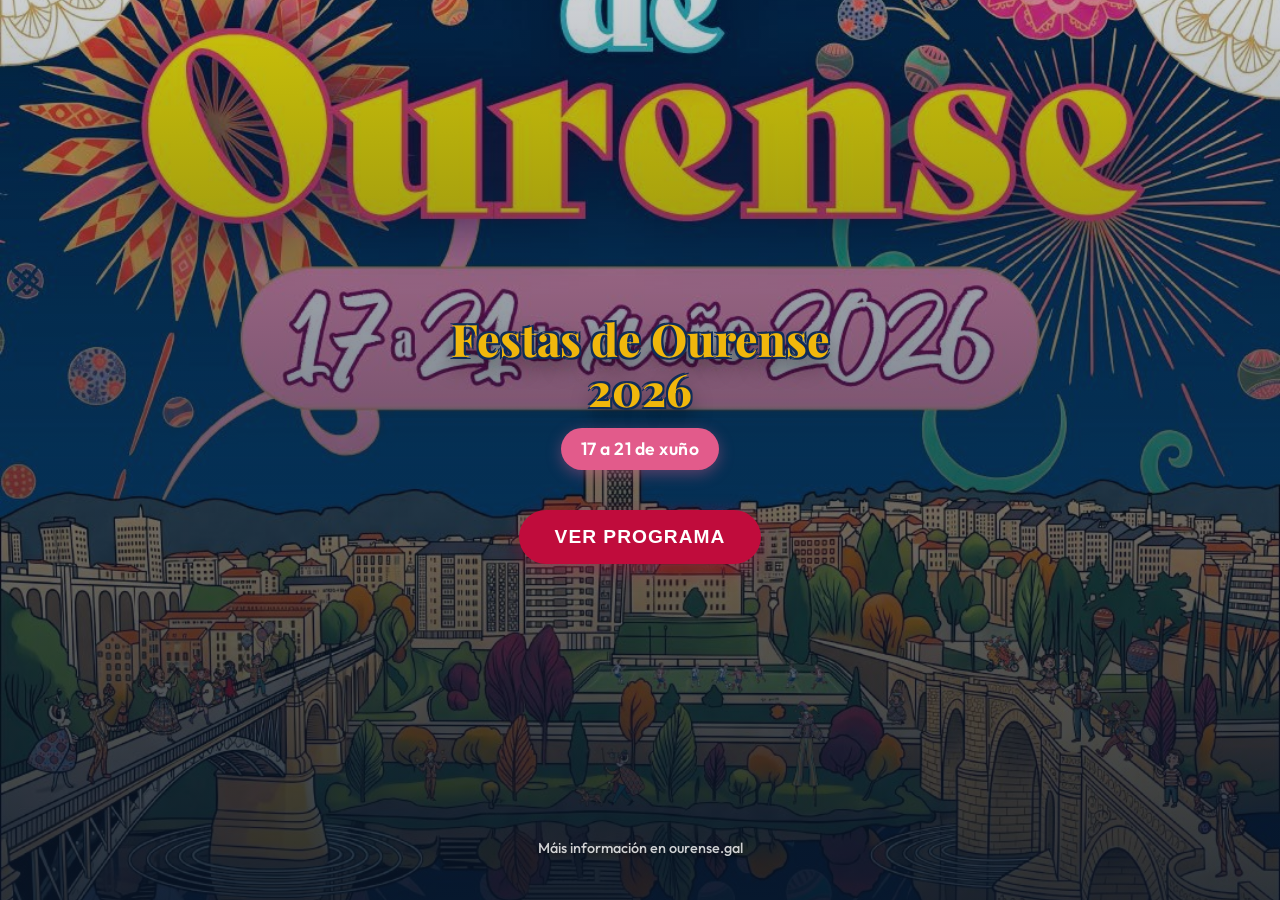
<file: index.html>
<!DOCTYPE html>
<html lang="gl">
<head>
  <meta charset="UTF-8">
  <meta name="viewport" content="width=device-width, initial-scale=1.0, maximum-scale=1.0, user-scalable=no">
  <title>Festas de Ourense 2026</title>
  
  <!-- SEO Meta Tags -->
  <meta name="description" content="Programa oficial, interactivo e optimizado para móbiles das Festas de Ourense 2026. Abre localizacións en Google Maps e garda os teus eventos favoritos.">
  <meta name="theme-color" content="#081b33">
  
  <!-- PWA & Mobile Web App Capable -->
  <meta name="apple-mobile-web-app-capable" content="yes">
  <meta name="apple-mobile-web-app-status-bar-style" content="black-translucent">
  <meta name="apple-mobile-web-app-title" content="Festas Ourense">
  <link rel="apple-touch-icon" href="assets/icon-192.png">
  <link rel="manifest" href="manifest.json">
  <link rel="shortcut icon" href="assets/favicon.ico" type="image/x-icon">

  <!-- Google Fonts -->
  <link rel="preconnect" href="https://fonts.googleapis.com">
  <link rel="preconnect" href="https://fonts.gstatic.com" crossorigin>
  <link href="https://fonts.googleapis.com/css2?family=Outfit:wght@300;400;500;600;700&family=Playfair+Display:ital,wght@0,600;0,700;0,800;1,600&display=swap" rel="stylesheet">
  
  <!-- CSS Styles -->
  <link rel="stylesheet" href="style.css?v=202606081820">
</head>
<body>

  <!-- Screen 1: Splash Screen / Portada -->
  <div id="splash-screen" class="splash-container">
    <div class="splash-overlay"></div>
    <div class="splash-content">
      <h1 class="splash-title">Festas de Ourense 2026</h1>
      <div class="splash-badge" id="splash-date-badge">17 a 21 de xuño</div>
      <button id="btn-enter" class="btn-primary-ripple">Ver Programa</button>
    </div>
    <div class="splash-footer" id="splash-footer-text">
      Máis información en ourense.gal
    </div>
  </div>

  <!-- Screen 2: Main App Screen -->
  <div id="app-container" class="app-main hidden">
    <!-- Top Header Bar -->
    <header class="app-header">
      <div class="header-logo-container">
        <img src="assets/logo.png" alt="Concello de Ourense" class="header-logo">
      </div>
      <div class="header-titles">
        <h2 class="header-main-title">Festas de Ourense</h2>
        <div class="header-badge" id="header-date-badge">17 a 21 de xuño 2026</div>
      </div>
      <!-- Language Switcher Selector -->
      <div class="lang-switcher">
        <button id="btn-lang-gl" class="btn-lang active" data-lang="gl">GL</button>
        <button id="btn-lang-es" class="btn-lang" data-lang="es">ES</button>
      </div>
    </header>

    <!-- Search and Filter Bar -->
    <section class="search-section">
      <div class="search-wrapper">
        <span class="search-icon">
          <svg width="20" height="20" viewBox="0 0 24 24" fill="none" stroke="currentColor" stroke-width="2.5" stroke-linecap="round" stroke-linejoin="round"><circle cx="11" cy="11" r="8"></circle><line x1="21" y1="21" x2="16.65" y2="16.65"></line></svg>
        </span>
        <input type="text" id="search-input" placeholder="Buscar orquestra, concerto, lugar..." autocomplete="off">
        <button id="search-clear-btn" class="search-clear-btn hidden" aria-label="Limpar busca">
          <svg width="18" height="18" viewBox="0 0 24 24" fill="none" stroke="currentColor" stroke-width="2.5" stroke-linecap="round" stroke-linejoin="round"><line x1="18" y1="6" x2="6" y2="18"></line><line x1="6" y1="6" x2="18" y2="18"></line></svg>
        </button>
      </div>
    </section>

    <!-- Date Select and Favorites Controls Section -->
    <section class="controls-section">
      <div class="select-wrapper">
        <select id="date-select" aria-label="Seleccionar día">
          <!-- Options rendered dynamically in app.js -->
        </select>
      </div>
      <button id="btn-show-favs" class="btn-favs-toggle" aria-label="Ver favoritos">
        <span class="favs-toggle-icon">
          <svg width="18" height="18" viewBox="0 0 24 24" fill="currentColor"><polygon points="12 2 15.09 8.26 22 9.27 17 14.14 18.18 21.02 12 17.77 5.82 21.02 7 14.14 2 9.27 8.91 8.26 12 2"></polygon></svg>
        </span>
        <span id="favs-toggle-label">Favoritos</span>
        <span id="favs-toggle-count" class="favs-count-pill">0</span>
      </button>
    </section>

    <!-- Events Content -->
    <main class="events-main">
      <!-- Active Tab Header (Shows day name / count of favorites) -->
      <div class="tab-header-info">
        <h3 id="tab-title">Eventos Xerais / Varios días</h3>
        <span id="event-count" class="event-count-badge">0 eventos</span>
      </div>

      <!-- Events List Container -->
      <div id="events-list" class="events-list">
        <!-- Rendered dynamically via app.js -->
      </div>
    </main>

    <!-- PWA Install Prompt Banner -->
    <div id="pwa-install-banner" class="pwa-banner hidden">
      <div class="pwa-banner-content">
        <img src="assets/icon-192.png" alt="App Icon" class="pwa-banner-icon">
        <div class="pwa-banner-text">
          <h4 id="pwa-banner-title">Engadir á pantalla de inicio</h4>
          <p id="pwa-banner-desc">Accede ao programa ao instante, incluso sen internet.</p>
        </div>
      </div>
      <div class="pwa-banner-actions">
        <button id="pwa-btn-cancel" class="btn-text">Agora non</button>
        <button id="pwa-btn-install" class="btn-accent">Instalar</button>
      </div>
    </div>

    <!-- Footer of main page -->
    <footer class="app-footer">
      <p id="footer-info-link">Máis información en <a href="https://ourense.gal" target="_blank" rel="noopener">ourense.gal</a></p>
      <p class="copyright">&copy; 2026 <a href="https://algoritmoabstracto.qd.je/" target="_blank" rel="noopener">Algoritmo Abstracto</a></p>
    </footer>
  </div>

  <!-- JavaScript App Logic -->
  <script src="app.js?v=202606081820"></script>
</body>
</html>
</file>
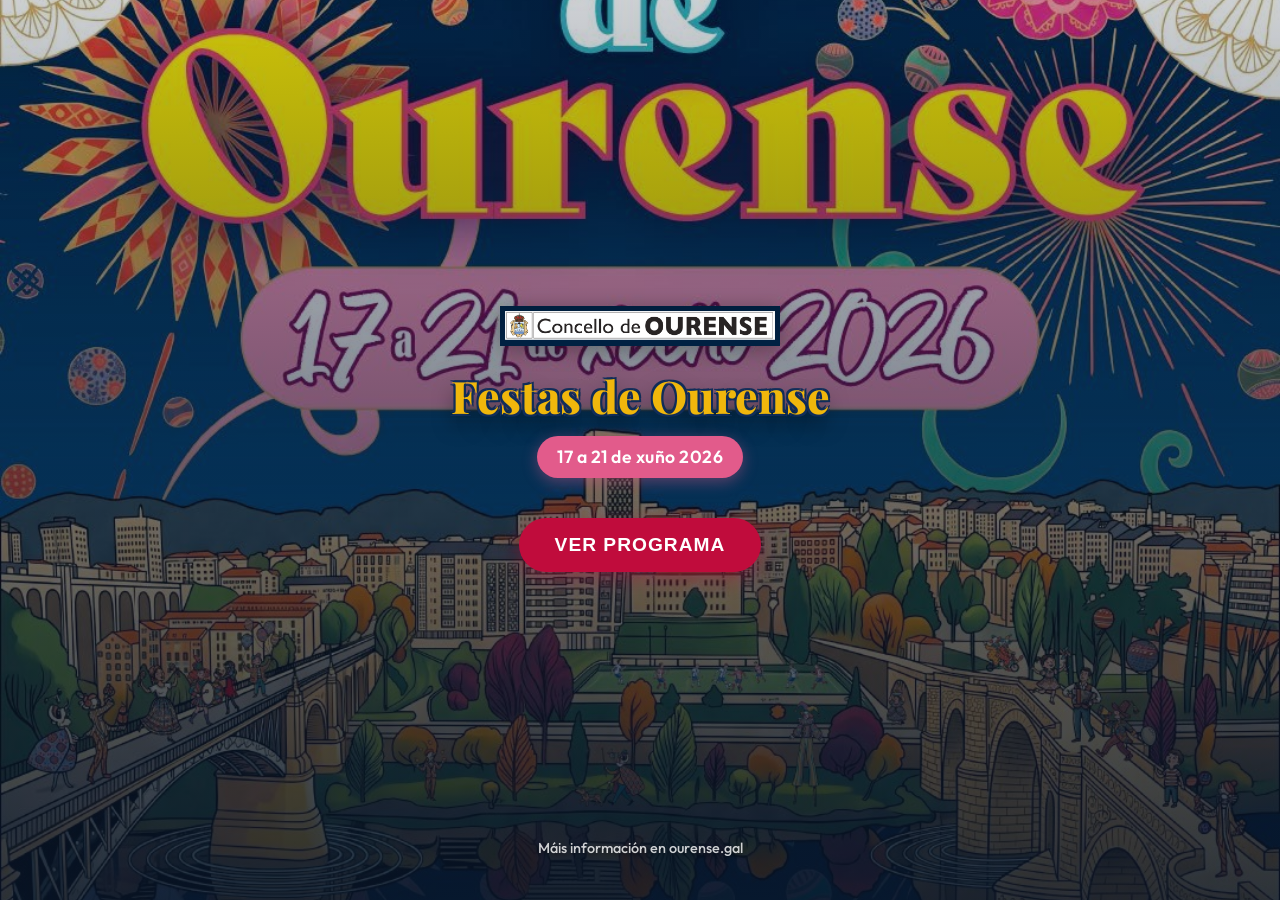
<file: Festas Ourense 2026/index.html>
<!DOCTYPE html>
<html lang="gl">
<head>
  <meta charset="UTF-8">
  <meta name="viewport" content="width=device-width, initial-scale=1.0, maximum-scale=1.0, user-scalable=no">
  <title>Festas de Ourense 2026</title>
  
  <!-- SEO Meta Tags -->
  <meta name="description" content="Programa oficial, interactivo e optimizado para móbiles das Festas de Ourense 2026. Abre localizacións en Google Maps e garda os teus eventos favoritos.">
  <meta name="theme-color" content="#081b33">
  
  <!-- PWA & Mobile Web App Capable -->
  <meta name="apple-mobile-web-app-capable" content="yes">
  <meta name="apple-mobile-web-app-status-bar-style" content="black-translucent">
  <meta name="apple-mobile-web-app-title" content="Festas Ourense">
  <link rel="apple-touch-icon" href="assets/icon-192.png">
  <link rel="manifest" href="manifest.json">
  <link rel="shortcut icon" href="assets/favicon.ico" type="image/x-icon">

  <!-- Google Fonts -->
  <link rel="preconnect" href="https://fonts.googleapis.com">
  <link rel="preconnect" href="https://fonts.gstatic.com" crossorigin>
  <link href="https://fonts.googleapis.com/css2?family=Outfit:wght@300;400;500;600;700&family=Playfair+Display:ital,wght@0,600;0,700;0,800;1,600&display=swap" rel="stylesheet">
  
  <!-- CSS Styles -->
  <link rel="stylesheet" href="style.css">
</head>
<body>

  <!-- Screen 1: Splash Screen / Portada -->
  <div id="splash-screen" class="splash-container">
    <div class="splash-overlay"></div>
    <div class="splash-content">
      <img src="assets/logo.png" alt="Concello de Ourense" class="splash-logo">
      <h1 class="splash-title">Festas de Ourense</h1>
      <div class="splash-badge">17 a 21 de xuño 2026</div>
      <button id="btn-enter" class="btn-primary-ripple">Ver Programa</button>
    </div>
    <div class="splash-footer">
      Máis información en ourense.gal
    </div>
  </div>

  <!-- Screen 2: Main App Screen -->
  <div id="app-container" class="app-main hidden">
    <!-- Top Header Bar -->
    <header class="app-header">
      <div class="header-logo-container">
        <img src="assets/logo.png" alt="Concello de Ourense" class="header-logo">
      </div>
      <div class="header-titles">
        <h2 class="header-main-title">Festas de Ourense</h2>
        <div class="header-badge">17 a 21 de xuño 2026</div>
      </div>
    </header>

    <!-- Search and Filter Bar -->
    <section class="search-section">
      <div class="search-wrapper">
        <span class="search-icon">
          <svg width="20" height="20" viewBox="0 0 24 24" fill="none" stroke="currentColor" stroke-width="2.5" stroke-linecap="round" stroke-linejoin="round"><circle cx="11" cy="11" r="8"></circle><line x1="21" y1="21" x2="16.65" y2="16.65"></line></svg>
        </span>
        <input type="text" id="search-input" placeholder="Buscar orquestra, concerto, lugar..." autocomplete="off">
        <button id="search-clear-btn" class="search-clear-btn hidden" aria-label="Limpar busca">
          <svg width="18" height="18" viewBox="0 0 24 24" fill="none" stroke="currentColor" stroke-width="2.5" stroke-linecap="round" stroke-linejoin="round"><line x1="18" y1="6" x2="6" y2="18"></line><line x1="6" y1="6" x2="18" y2="18"></line></svg>
        </button>
      </div>
    </section>

    <!-- Navigation Tabs (horizontal scrolling on mobile) -->
    <nav class="tabs-nav">
      <div class="tabs-scroll-container">
        <button class="tab-btn active" data-tab="all">Xerais</button>
        <button class="tab-btn" data-tab="17">Mér 17</button>
        <button class="tab-btn" data-tab="18">Xov 18</button>
        <button class="tab-btn" data-tab="19">Ven 19</button>
        <button class="tab-btn" data-tab="20">Sáb 20</button>
        <button class="tab-btn" data-tab="21">Dom 21</button>
        <button class="tab-btn tab-btn-fav" data-tab="favorites">
          <span class="fav-icon-wrapper">
            <svg class="star-icon" width="16" height="16" viewBox="0 0 24 24" fill="currentColor"><polygon points="12 2 15.09 8.26 22 9.27 17 14.14 18.18 21.02 12 17.77 5.82 21.02 7 14.14 2 9.27 8.91 8.26 12 2"></polygon></svg>
          </span>
          Favoritos
        </button>
      </div>
    </nav>

    <!-- Events Content -->
    <main class="events-main">
      <!-- Active Tab Header (Shows day name / count of favorites) -->
      <div class="tab-header-info">
        <h3 id="tab-title">Eventos Xerais / Varios días</h3>
        <span id="event-count" class="event-count-badge">0 eventos</span>
      </div>

      <!-- Events List Container -->
      <div id="events-list" class="events-list">
        <!-- Rendered dynamically via app.js -->
      </div>
    </main>

    <!-- PWA Install Prompt Banner -->
    <div id="pwa-install-banner" class="pwa-banner hidden">
      <div class="pwa-banner-content">
        <img src="assets/icon-192.png" alt="App Icon" class="pwa-banner-icon">
        <div class="pwa-banner-text">
          <h4>Engadir á pantalla de inicio</h4>
          <p>Accede ao programa ao instante, incluso sen internet.</p>
        </div>
      </div>
      <div class="pwa-banner-actions">
        <button id="pwa-btn-cancel" class="btn-text">Agora non</button>
        <button id="pwa-btn-install" class="btn-accent">Instalar</button>
      </div>
    </div>

    <!-- Footer of main page -->
    <footer class="app-footer">
      <p>Máis información en <a href="https://ourense.gal" target="_blank" rel="noopener">ourense.gal</a></p>
      <p class="copyright">Concello de Ourense &copy; 2026</p>
    </footer>
  </div>

  <!-- JavaScript App Logic -->
  <script src="app.js"></script>
</body>
</html>
</file>
<file: style.css>
/* Reset & Base Styles */
* {
  box-sizing: border-box;
  margin: 0;
  padding: 0;
  -webkit-tap-highlight-color: transparent;
}

:root {
  --color-bg-dark: #081528;
  --color-primary: #102d59;
  --color-accent-red: #c00c3c;
  --color-accent-pink: #e25b8b;
  --color-accent-green: #1f6b3e;
  --color-accent-yellow: #f0b70c;
  --color-card-bg: rgba(255, 255, 255, 0.92);
  --color-text-main: #2b3a4a;
  --color-text-muted: #6b7785;
  --font-serif: 'Playfair Display', Georgia, serif;
  --font-sans: 'Outfit', -apple-system, BlinkMacSystemFont, sans-serif;
  --shadow-premium: 0 10px 30px rgba(0, 0, 0, 0.15);
  --border-radius-lg: 24px;
  --border-radius-md: 16px;
  --transition-smooth: all 0.3s cubic-bezier(0.4, 0, 0.2, 1);
}

body {
  font-family: var(--font-sans);
  background-color: var(--color-bg-dark);
  color: var(--color-text-main);
  line-height: 1.5;
  min-height: 100vh;
  overflow-x: hidden;
  display: flex;
  justify-content: center;
}

/* Scrollbar styling */
::-webkit-scrollbar {
  width: 6px;
  height: 6px;
}
::-webkit-scrollbar-track {
  background: rgba(255, 255, 255, 0.05);
}
::-webkit-scrollbar-thumb {
  background: rgba(255, 255, 255, 0.2);
  border-radius: 3px;
}

/* -------------------------------------------------------------
   SPLASH SCREEN / PORTADA
------------------------------------------------------------- */
.splash-container {
  position: fixed;
  top: 0;
  left: 0;
  width: 100%;
  height: 100%;
  z-index: 1000;
  background-image: url('assets/cover.jpg');
  background-size: cover;
  background-position: center;
  display: flex;
  flex-direction: column;
  justify-content: space-between;
  align-items: center;
  padding: 40px 20px;
  transition: opacity 0.6s cubic-bezier(0.4, 0, 0.2, 1), transform 0.6s cubic-bezier(0.4, 0, 0.2, 1);
}

.splash-overlay {
  position: absolute;
  top: 0;
  left: 0;
  width: 100%;
  height: 100%;
  background: linear-gradient(to bottom, rgba(8, 21, 40, 0.2) 0%, rgba(8, 21, 40, 0.85) 100%);
  z-index: 1;
}

.splash-content {
  position: relative;
  z-index: 2;
  text-align: center;
  display: flex;
  flex-direction: column;
  align-items: center;
  margin-top: auto;
  margin-bottom: auto;
  width: 100%;
  max-width: 450px;
}

.splash-logo {
  max-width: 280px;
  height: auto;
  margin-bottom: 25px;
  filter: drop-shadow(0 4px 10px rgba(0, 0, 0, 0.3));
}

.splash-title {
  font-family: var(--font-serif);
  font-size: 2.8rem;
  font-weight: 800;
  color: var(--color-accent-yellow);
  text-shadow: 2px 2px 0px var(--color-primary), -2px -2px 0px var(--color-primary), 2px -2px 0px var(--color-primary), -2px 2px 0px var(--color-primary), 0 10px 20px rgba(0, 0, 0, 0.5);
  margin-bottom: 15px;
  line-height: 1.1;
}

.splash-badge {
  background-color: var(--color-accent-pink);
  color: white;
  padding: 8px 20px;
  border-radius: 50px;
  font-weight: 600;
  font-size: 1.1rem;
  box-shadow: 0 4px 15px rgba(226, 91, 139, 0.4);
  margin-bottom: 40px;
  letter-spacing: 0.5px;
}

.btn-primary-ripple {
  background: var(--color-accent-red);
  color: white;
  border: none;
  padding: 16px 36px;
  font-size: 1.2rem;
  font-weight: 700;
  border-radius: 50px;
  cursor: pointer;
  box-shadow: 0 6px 20px rgba(192, 12, 60, 0.4);
  transition: var(--transition-smooth);
  text-transform: uppercase;
  letter-spacing: 1px;
  position: relative;
  overflow: hidden;
}

.btn-primary-ripple:active {
  transform: scale(0.96);
  box-shadow: 0 4px 10px rgba(192, 12, 60, 0.3);
}

.splash-footer {
  position: relative;
  z-index: 2;
  color: white;
  font-size: 0.9rem;
  opacity: 0.8;
  font-weight: 500;
  text-shadow: 0 2px 4px rgba(0, 0, 0, 0.5);
}

.splash-container.fade-out {
  opacity: 0;
  transform: scale(1.05);
  pointer-events: none;
}

/* -------------------------------------------------------------
   MAIN CONTAINER (MOBILE PREVIEW CONTAINER FOR DESKTOP)
------------------------------------------------------------- */
.app-main {
  width: 100%;
  max-width: 550px; /* Mobile width container on desktop */
  min-height: 100vh;
  background-image: url('assets/background.jpg');
  background-size: cover;
  background-position: center;
  background-attachment: fixed;
  display: flex;
  flex-direction: column;
  position: relative;
  box-shadow: 0 0 40px rgba(0, 0, 0, 0.6);
  border-left: 1px solid rgba(255, 255, 255, 0.05);
  border-right: 1px solid rgba(255, 255, 255, 0.05);
  padding-bottom: 20px;
}

.hidden {
  display: none !important;
}

/* -------------------------------------------------------------
   APP HEADER
------------------------------------------------------------- */
.app-header {
  padding: 24px 20px 15px 20px;
  text-align: center;
  display: flex;
  flex-direction: column;
  align-items: center;
}

.header-logo-container {
  background: white;
  padding: 6px 12px;
  border-radius: 8px;
  box-shadow: 0 4px 12px rgba(0, 0, 0, 0.25);
  margin-bottom: 12px;
}

.header-logo {
  height: 28px;
  display: block;
}

.header-main-title {
  font-family: var(--font-serif);
  font-size: 2.2rem;
  color: var(--color-accent-yellow);
  text-shadow: 1.5px 1.5px 0px var(--color-primary), -1.5px -1.5px 0px var(--color-primary), 1.5px -1.5px 0px var(--color-primary), -1.5px 1.5px 0px var(--color-primary), 0 5px 10px rgba(0,0,0,0.3);
  margin-bottom: 6px;
  line-height: 1.1;
}

.header-badge {
  display: inline-block;
  background-color: var(--color-accent-pink);
  color: white;
  padding: 4px 14px;
  border-radius: 50px;
  font-weight: 600;
  font-size: 0.85rem;
  box-shadow: 0 3px 10px rgba(226, 91, 139, 0.35);
}

/* -------------------------------------------------------------
   SEARCH SECTION
------------------------------------------------------------- */
.search-section {
  padding: 0 20px 15px 20px;
}

.search-wrapper {
  position: relative;
  display: flex;
  align-items: center;
  background: rgba(255, 255, 255, 0.9);
  backdrop-filter: blur(10px);
  -webkit-backdrop-filter: blur(10px);
  border: 2px solid rgba(16, 45, 89, 0.25);
  border-radius: 14px;
  padding: 2px 14px;
  transition: var(--transition-smooth);
}

.search-wrapper:focus-within {
  background: #ffffff;
  border-color: var(--color-accent-pink);
  box-shadow: 0 0 15px rgba(226, 91, 139, 0.25);
}

.search-icon {
  color: var(--color-primary);
  display: flex;
  align-items: center;
  margin-right: 10px;
}

.search-wrapper input {
  width: 100%;
  height: 44px;
  background: transparent;
  border: none;
  outline: none;
  font-family: var(--font-sans);
  color: var(--color-primary);
  font-size: 1rem;
  font-weight: 600;
}

.search-wrapper input::placeholder {
  color: rgba(16, 45, 89, 0.55);
}

.search-clear-btn {
  background: transparent;
  border: none;
  color: rgba(16, 45, 89, 0.6);
  cursor: pointer;
  display: flex;
  align-items: center;
  padding: 4px;
  transition: var(--transition-smooth);
}

.search-clear-btn:hover {
  color: var(--color-accent-red);
}

/* -------------------------------------------------------------
   LANGUAGE SWITCHER
------------------------------------------------------------- */
.lang-switcher {
  display: flex;
  background: rgba(255, 255, 255, 0.95);
  border: 1px solid rgba(16, 45, 89, 0.25);
  padding: 3px;
  border-radius: 50px;
  margin-top: 10px;
  box-shadow: 0 4px 10px rgba(0, 0, 0, 0.08);
}

.btn-lang {
  background: transparent;
  border: none;
  font-family: var(--font-sans);
  font-size: 0.75rem;
  font-weight: 700;
  color: var(--color-primary);
  width: 36px;
  height: 24px;
  border-radius: 50px;
  cursor: pointer;
  display: flex;
  align-items: center;
  justify-content: center;
  transition: var(--transition-smooth);
}

.btn-lang:hover {
  background: rgba(16, 45, 89, 0.08);
}

.btn-lang.active {
  background: var(--color-primary);
  color: white;
}

/* -------------------------------------------------------------
   CONTROLS SECTION (SELECT DROPDOWN & FAVORITES TOGGLE)
------------------------------------------------------------- */
.controls-section {
  display: flex;
  gap: 12px;
  padding: 0 20px 15px 20px;
}

.select-wrapper {
  flex: 1;
  position: relative;
}

.select-wrapper::after {
  content: "";
  position: absolute;
  right: 15px;
  top: 50%;
  transform: translateY(-50%);
  width: 10px;
  height: 6px;
  background-color: var(--color-primary);
  clip-path: polygon(100% 0, 0 0, 50% 100%);
  pointer-events: none;
}

#date-select {
  width: 100%;
  height: 48px;
  padding: 0 35px 0 16px;
  font-family: var(--font-sans);
  font-size: 1rem;
  font-weight: 700;
  color: var(--color-primary);
  background: rgba(255, 255, 255, 0.9);
  border: 2px solid rgba(16, 45, 89, 0.25);
  border-radius: 14px;
  cursor: pointer;
  outline: none;
  -webkit-appearance: none;
  -moz-appearance: none;
  appearance: none;
  transition: var(--transition-smooth);
  box-shadow: 0 2px 6px rgba(0, 0, 0, 0.05);
}

#date-select:focus {
  border-color: var(--color-accent-pink);
  background: #ffffff;
  box-shadow: 0 0 15px rgba(226, 91, 139, 0.2);
}

.btn-favs-toggle {
  display: flex;
  align-items: center;
  gap: 8px;
  padding: 0 18px;
  height: 48px;
  border-radius: 14px;
  font-family: var(--font-sans);
  font-size: 0.95rem;
  font-weight: 700;
  cursor: pointer;
  transition: var(--transition-smooth);
  background: rgba(255, 255, 255, 0.85);
  border: 2px solid rgba(16, 45, 89, 0.25);
  color: var(--color-primary);
  box-shadow: 0 2px 6px rgba(0, 0, 0, 0.05);
}

.btn-favs-toggle:hover {
  background: #ffffff;
  border-color: var(--color-accent-pink);
  color: var(--color-accent-pink);
}

.btn-favs-toggle.active {
  background: var(--color-accent-pink);
  color: white;
  border-color: var(--color-accent-pink);
  box-shadow: 0 4px 12px rgba(226, 91, 139, 0.4);
}

.favs-toggle-icon {
  color: var(--color-accent-pink);
  display: flex;
  align-items: center;
}

.btn-favs-toggle.active .favs-toggle-icon {
  color: var(--color-accent-yellow);
}

.favs-count-pill {
  background: rgba(16, 45, 89, 0.1);
  color: var(--color-primary);
  padding: 2px 8px;
  border-radius: 50px;
  font-size: 0.8rem;
  font-weight: 800;
  transition: var(--transition-smooth);
}

.btn-favs-toggle.active .favs-count-pill {
  background: rgba(255, 255, 255, 0.25);
  color: white;
}

/* -------------------------------------------------------------
   EVENTS CONTENT
------------------------------------------------------------- */
.events-main {
  flex: 1;
  padding: 0 20px;
}

.tab-header-info {
  display: flex;
  justify-content: space-between;
  align-items: center;
  margin-bottom: 15px;
  color: var(--color-primary);
}

.tab-header-info h3 {
  font-size: 1.15rem;
  font-weight: 700;
  text-shadow: none;
}

.event-count-badge {
  background: rgba(16, 45, 89, 0.1);
  color: var(--color-primary);
  padding: 4px 10px;
  border-radius: 50px;
  font-size: 0.8rem;
  font-weight: 700;
}

.events-list {
  display: flex;
  flex-direction: column;
  gap: 16px;
}

/* EVENT CARD */
.event-card {
  background: var(--color-card-bg);
  backdrop-filter: blur(12px);
  -webkit-backdrop-filter: blur(12px);
  border: 1px solid rgba(255, 255, 255, 0.5);
  border-radius: var(--border-radius-lg);
  padding: 20px;
  box-shadow: var(--shadow-premium);
  transition: var(--transition-smooth);
  position: relative;
  overflow: hidden;
  animation: slideUpFade 0.4s ease-out both;
}

@keyframes slideUpFade {
  from {
    opacity: 0;
    transform: translateY(20px);
  }
  to {
    opacity: 1;
    transform: translateY(0);
  }
}

.event-card:hover {
  transform: translateY(-2px);
  box-shadow: 0 15px 35px rgba(0, 0, 0, 0.22);
}

/* Status Badges */
.event-status-badge {
  position: absolute;
  top: 24px;
  right: 70px;
  font-size: 0.7rem;
  font-weight: 700;
  padding: 3px 8px;
  border-radius: 4px;
  text-transform: uppercase;
  letter-spacing: 0.5px;
}

.status-live {
  background-color: #ffe8e8;
  color: #d11a1a;
  border: 1px solid #ffcccc;
  animation: pulseLive 1.5s infinite;
}

@keyframes pulseLive {
  0% { opacity: 1; }
  50% { opacity: 0.6; }
  100% { opacity: 1; }
}

.status-today {
  background-color: #e3fcf0;
  color: #155724;
  border: 1px solid #c3e6cb;
}

.status-upcoming {
  background-color: #e8f4fd;
  color: #004085;
  border: 1px solid #b8daff;
}

/* Card Content Structure */
.event-info {
  margin-bottom: 16px;
  padding-right: 60px; /* Leave space for favorites button */
}

.event-title {
  font-family: var(--font-serif);
  font-size: 1.55rem;
  font-weight: 700;
  color: var(--color-primary);
  line-height: 1.25;
  margin-bottom: 8px;
}

/* Red title styling option based on PDF */
.event-card.styled-alt .event-title {
  color: var(--color-accent-red);
}

.event-divider {
  border: 0;
  border-top: 1.5px dotted #c4cfdb;
  margin: 10px 0 12px 0;
  width: 100%;
}

.event-detail-row {
  display: flex;
  align-items: flex-start;
  gap: 8px;
  margin-bottom: 8px;
  font-size: 0.95rem;
}

.event-detail-row:last-child {
  margin-bottom: 0;
}

.detail-label {
  font-weight: 700;
  color: var(--color-accent-red);
  min-width: 65px;
  font-size: 0.9rem;
}

.detail-value {
  color: var(--color-text-main);
  font-weight: 500;
}

/* Dates styling with bold numbers */
.detail-value.dates {
  font-weight: 500;
}
.detail-value.dates strong {
  font-weight: 800;
  font-size: 1.05rem;
  color: black;
}

.detail-value.time {
  color: var(--color-accent-green);
  font-weight: 700;
}

.detail-value.location {
  color: var(--color-accent-green);
  font-style: italic;
  font-weight: 600;
}

/* Card Action Buttons */
.event-actions {
  display: flex;
  gap: 10px;
  border-top: 1px solid rgba(0, 0, 0, 0.06);
  padding-top: 14px;
  margin-top: 14px;
}

.btn-card-action {
  flex: 1;
  display: flex;
  align-items: center;
  justify-content: center;
  gap: 8px;
  height: 42px;
  border-radius: 50px;
  font-family: var(--font-sans);
  font-size: 0.9rem;
  font-weight: 600;
  cursor: pointer;
  transition: var(--transition-smooth);
}

.btn-map {
  background-color: var(--color-primary);
  color: white;
  border: none;
  box-shadow: 0 4px 10px rgba(16, 45, 89, 0.25);
}

.btn-map:hover {
  background-color: #0b1f3e;
  transform: translateY(-1px);
}

.btn-share {
  background-color: white;
  color: var(--color-text-main);
  border: 1px solid #d4dadf;
}

.btn-share:hover {
  background-color: #f5f7f8;
  transform: translateY(-1px);
}

/* Floating Favorites Star Button (Top Right of Card) */
.btn-favorite-float {
  position: absolute;
  top: 15px;
  right: 15px;
  background: white;
  border: 1px solid #e2e8f0;
  width: 42px;
  height: 42px;
  border-radius: 50%;
  display: flex;
  align-items: center;
  justify-content: center;
  cursor: pointer;
  box-shadow: 0 4px 10px rgba(0,0,0,0.08);
  transition: var(--transition-smooth);
  color: var(--color-text-muted);
}

.btn-favorite-float:hover {
  transform: scale(1.08);
  box-shadow: 0 6px 15px rgba(0,0,0,0.12);
}

.btn-favorite-float.is-active {
  background-color: var(--color-accent-pink);
  border-color: var(--color-accent-pink);
  color: var(--color-accent-yellow);
  box-shadow: 0 4px 12px rgba(226, 91, 139, 0.3);
}

.btn-favorite-float svg {
  transition: var(--transition-smooth);
}

.btn-favorite-float.is-active svg {
  transform: scale(1.1);
  fill: var(--color-accent-yellow);
}

/* Empty Favorites State */
.empty-state {
  text-align: center;
  padding: 40px 20px;
  color: white;
  display: flex;
  flex-direction: column;
  align-items: center;
  animation: fadeIn 0.4s ease-out;
}

@keyframes fadeIn {
  from { opacity: 0; }
  to { opacity: 1; }
}

.empty-state-icon {
  background: rgba(255, 255, 255, 0.1);
  width: 70px;
  height: 70px;
  border-radius: 50%;
  display: flex;
  align-items: center;
  justify-content: center;
  margin-bottom: 15px;
  color: rgba(255, 255, 255, 0.6);
  border: 1px solid rgba(255, 255, 255, 0.15);
}

.empty-state h4 {
  font-size: 1.2rem;
  margin-bottom: 8px;
  font-weight: 600;
}

.empty-state p {
  font-size: 0.95rem;
  color: rgba(255, 255, 255, 0.7);
  max-width: 300px;
}

/* -------------------------------------------------------------
   PWA INSTALL BANNER
------------------------------------------------------------- */
.pwa-banner {
  position: fixed;
  bottom: 20px;
  left: 50%;
  transform: translateX(-50%);
  width: calc(100% - 32px);
  max-width: 500px;
  background: white;
  border-radius: 20px;
  padding: 16px;
  box-shadow: 0 10px 40px rgba(0, 0, 0, 0.3);
  z-index: 999;
  display: flex;
  flex-direction: column;
  gap: 12px;
  border: 1px solid rgba(255, 255, 255, 0.8);
  animation: slideUp 0.5s cubic-bezier(0.175, 0.885, 0.32, 1.275);
}

@keyframes slideUp {
  from {
    transform: translate(-50%, 100px);
    opacity: 0;
  }
  to {
    transform: translate(-50%, 0);
    opacity: 1;
  }
}

.pwa-banner-content {
  display: flex;
  align-items: center;
  gap: 12px;
}

.pwa-banner-icon {
  width: 48px;
  height: 48px;
  border-radius: 12px;
  box-shadow: 0 4px 10px rgba(0, 0, 0, 0.1);
}

.pwa-banner-text h4 {
  font-size: 0.95rem;
  font-weight: 700;
  color: var(--color-primary);
  margin-bottom: 2px;
}

.pwa-banner-text p {
  font-size: 0.8rem;
  color: var(--color-text-muted);
}

.pwa-banner-actions {
  display: flex;
  justify-content: flex-end;
  gap: 12px;
}

.btn-text {
  background: transparent;
  border: none;
  color: var(--color-text-muted);
  font-weight: 600;
  font-size: 0.9rem;
  padding: 8px 12px;
  cursor: pointer;
  font-family: var(--font-sans);
}

.btn-accent {
  background: var(--color-accent-pink);
  color: white;
  border: none;
  font-weight: 700;
  font-size: 0.9rem;
  padding: 8px 18px;
  border-radius: 50px;
  cursor: pointer;
  box-shadow: 0 4px 10px rgba(226, 91, 139, 0.25);
  font-family: var(--font-sans);
}

/* -------------------------------------------------------------
   APP FOOTER
------------------------------------------------------------- */
.app-footer {
  text-align: center;
  padding: 30px 20px 10px 20px;
  color: white;
  font-size: 0.85rem;
  opacity: 0.8;
}

.app-footer a {
  color: var(--color-accent-yellow);
  text-decoration: none;
  font-weight: 600;
}

.app-footer a:hover {
  text-decoration: underline;
}

.app-footer .copyright {
  font-size: 0.75rem;
  margin-top: 5px;
  opacity: 0.6;
}

/* Toast Notification */
.toast-msg {
  position: fixed;
  bottom: 30px;
  left: 50%;
  transform: translateX(-50%) translateY(100px);
  background: rgba(8, 21, 40, 0.95);
  color: white;
  padding: 10px 24px;
  border-radius: 50px;
  font-size: 0.9rem;
  font-weight: 600;
  box-shadow: var(--shadow-premium);
  border: 1px solid rgba(255, 255, 255, 0.15);
  z-index: 1001;
  pointer-events: none;
  transition: transform 0.3s cubic-bezier(0.175, 0.885, 0.32, 1.275);
}

.toast-msg.show {
  transform: translateX(-50%) translateY(0);
}
</file>
<file: Festas Ourense 2026/style.css>
/* Reset & Base Styles */
* {
  box-sizing: border-box;
  margin: 0;
  padding: 0;
  -webkit-tap-highlight-color: transparent;
}

:root {
  --color-bg-dark: #081528;
  --color-primary: #102d59;
  --color-accent-red: #c00c3c;
  --color-accent-pink: #e25b8b;
  --color-accent-green: #1f6b3e;
  --color-accent-yellow: #f0b70c;
  --color-card-bg: rgba(255, 255, 255, 0.92);
  --color-text-main: #2b3a4a;
  --color-text-muted: #6b7785;
  --font-serif: 'Playfair Display', Georgia, serif;
  --font-sans: 'Outfit', -apple-system, BlinkMacSystemFont, sans-serif;
  --shadow-premium: 0 10px 30px rgba(0, 0, 0, 0.15);
  --border-radius-lg: 24px;
  --border-radius-md: 16px;
  --transition-smooth: all 0.3s cubic-bezier(0.4, 0, 0.2, 1);
}

body {
  font-family: var(--font-sans);
  background-color: var(--color-bg-dark);
  color: var(--color-text-main);
  line-height: 1.5;
  min-height: 100vh;
  overflow-x: hidden;
  display: flex;
  justify-content: center;
}

/* Scrollbar styling */
::-webkit-scrollbar {
  width: 6px;
  height: 6px;
}
::-webkit-scrollbar-track {
  background: rgba(255, 255, 255, 0.05);
}
::-webkit-scrollbar-thumb {
  background: rgba(255, 255, 255, 0.2);
  border-radius: 3px;
}

/* -------------------------------------------------------------
   SPLASH SCREEN / PORTADA
------------------------------------------------------------- */
.splash-container {
  position: fixed;
  top: 0;
  left: 0;
  width: 100%;
  height: 100%;
  z-index: 1000;
  background-image: url('assets/cover.jpg');
  background-size: cover;
  background-position: center;
  display: flex;
  flex-direction: column;
  justify-content: space-between;
  align-items: center;
  padding: 40px 20px;
  transition: opacity 0.6s cubic-bezier(0.4, 0, 0.2, 1), transform 0.6s cubic-bezier(0.4, 0, 0.2, 1);
}

.splash-overlay {
  position: absolute;
  top: 0;
  left: 0;
  width: 100%;
  height: 100%;
  background: linear-gradient(to bottom, rgba(8, 21, 40, 0.2) 0%, rgba(8, 21, 40, 0.85) 100%);
  z-index: 1;
}

.splash-content {
  position: relative;
  z-index: 2;
  text-align: center;
  display: flex;
  flex-direction: column;
  align-items: center;
  margin-top: auto;
  margin-bottom: auto;
  width: 100%;
  max-width: 450px;
}

.splash-logo {
  max-width: 280px;
  height: auto;
  margin-bottom: 25px;
  filter: drop-shadow(0 4px 10px rgba(0, 0, 0, 0.3));
}

.splash-title {
  font-family: var(--font-serif);
  font-size: 2.8rem;
  font-weight: 800;
  color: var(--color-accent-yellow);
  text-shadow: 2px 2px 0px var(--color-primary), -2px -2px 0px var(--color-primary), 2px -2px 0px var(--color-primary), -2px 2px 0px var(--color-primary), 0 10px 20px rgba(0, 0, 0, 0.5);
  margin-bottom: 15px;
  line-height: 1.1;
}

.splash-badge {
  background-color: var(--color-accent-pink);
  color: white;
  padding: 8px 20px;
  border-radius: 50px;
  font-weight: 600;
  font-size: 1.1rem;
  box-shadow: 0 4px 15px rgba(226, 91, 139, 0.4);
  margin-bottom: 40px;
  letter-spacing: 0.5px;
}

.btn-primary-ripple {
  background: var(--color-accent-red);
  color: white;
  border: none;
  padding: 16px 36px;
  font-size: 1.2rem;
  font-weight: 700;
  border-radius: 50px;
  cursor: pointer;
  box-shadow: 0 6px 20px rgba(192, 12, 60, 0.4);
  transition: var(--transition-smooth);
  text-transform: uppercase;
  letter-spacing: 1px;
  position: relative;
  overflow: hidden;
}

.btn-primary-ripple:active {
  transform: scale(0.96);
  box-shadow: 0 4px 10px rgba(192, 12, 60, 0.3);
}

.splash-footer {
  position: relative;
  z-index: 2;
  color: white;
  font-size: 0.9rem;
  opacity: 0.8;
  font-weight: 500;
  text-shadow: 0 2px 4px rgba(0, 0, 0, 0.5);
}

.splash-container.fade-out {
  opacity: 0;
  transform: scale(1.05);
  pointer-events: none;
}

/* -------------------------------------------------------------
   MAIN CONTAINER (MOBILE PREVIEW CONTAINER FOR DESKTOP)
------------------------------------------------------------- */
.app-main {
  width: 100%;
  max-width: 550px; /* Mobile width container on desktop */
  min-height: 100vh;
  background-image: url('assets/background.jpg');
  background-size: cover;
  background-position: center;
  background-attachment: fixed;
  display: flex;
  flex-direction: column;
  position: relative;
  box-shadow: 0 0 40px rgba(0, 0, 0, 0.6);
  border-left: 1px solid rgba(255, 255, 255, 0.05);
  border-right: 1px solid rgba(255, 255, 255, 0.05);
  padding-bottom: 20px;
}

.hidden {
  display: none !important;
}

/* -------------------------------------------------------------
   APP HEADER
------------------------------------------------------------- */
.app-header {
  padding: 24px 20px 15px 20px;
  text-align: center;
  display: flex;
  flex-direction: column;
  align-items: center;
}

.header-logo-container {
  background: white;
  padding: 6px 12px;
  border-radius: 8px;
  box-shadow: 0 4px 12px rgba(0, 0, 0, 0.25);
  margin-bottom: 12px;
}

.header-logo {
  height: 28px;
  display: block;
}

.header-main-title {
  font-family: var(--font-serif);
  font-size: 2.2rem;
  color: var(--color-accent-yellow);
  text-shadow: 1.5px 1.5px 0px var(--color-primary), -1.5px -1.5px 0px var(--color-primary), 1.5px -1.5px 0px var(--color-primary), -1.5px 1.5px 0px var(--color-primary), 0 5px 10px rgba(0,0,0,0.3);
  margin-bottom: 6px;
  line-height: 1.1;
}

.header-badge {
  display: inline-block;
  background-color: var(--color-accent-pink);
  color: white;
  padding: 4px 14px;
  border-radius: 50px;
  font-weight: 600;
  font-size: 0.85rem;
  box-shadow: 0 3px 10px rgba(226, 91, 139, 0.35);
}

/* -------------------------------------------------------------
   SEARCH SECTION
------------------------------------------------------------- */
.search-section {
  padding: 0 20px 15px 20px;
}

.search-wrapper {
  position: relative;
  display: flex;
  align-items: center;
  background: rgba(255, 255, 255, 0.15);
  backdrop-filter: blur(10px);
  -webkit-backdrop-filter: blur(10px);
  border: 1px solid rgba(255, 255, 255, 0.25);
  border-radius: 14px;
  padding: 2px 14px;
  transition: var(--transition-smooth);
}

.search-wrapper:focus-within {
  background: rgba(255, 255, 255, 0.25);
  border-color: var(--color-accent-yellow);
  box-shadow: 0 0 15px rgba(240, 183, 12, 0.2);
}

.search-icon {
  color: rgba(255, 255, 255, 0.8);
  display: flex;
  align-items: center;
  margin-right: 10px;
}

.search-wrapper input {
  width: 100%;
  height: 44px;
  background: transparent;
  border: none;
  outline: none;
  font-family: var(--font-sans);
  color: white;
  font-size: 1rem;
  font-weight: 500;
}

.search-wrapper input::placeholder {
  color: rgba(255, 255, 255, 0.65);
}

.search-clear-btn {
  background: transparent;
  border: none;
  color: rgba(255, 255, 255, 0.7);
  cursor: pointer;
  display: flex;
  align-items: center;
  padding: 4px;
  transition: var(--transition-smooth);
}

.search-clear-btn:hover {
  color: white;
}

/* -------------------------------------------------------------
   NAVIGATION TABS
------------------------------------------------------------- */
.tabs-nav {
  padding: 0 10px 15px 10px;
  overflow: hidden;
}

.tabs-scroll-container {
  display: flex;
  gap: 8px;
  overflow-x: auto;
  padding: 4px 10px 8px 10px;
  scroll-behavior: smooth;
  scrollbar-width: none; /* Firefox */
}

.tabs-scroll-container::-webkit-scrollbar {
  display: none; /* Safari & Chrome */
}

.tab-btn {
  background: rgba(255, 255, 255, 0.1);
  backdrop-filter: blur(5px);
  -webkit-backdrop-filter: blur(5px);
  border: 1px solid rgba(255, 255, 255, 0.15);
  color: white;
  padding: 10px 18px;
  border-radius: 50px;
  font-size: 0.9rem;
  font-weight: 600;
  cursor: pointer;
  white-space: nowrap;
  transition: var(--transition-smooth);
  display: flex;
  align-items: center;
  gap: 6px;
}

.tab-btn:hover, .tab-btn:focus {
  background: rgba(255, 255, 255, 0.2);
  transform: translateY(-1px);
}

.tab-btn.active {
  background: var(--color-accent-yellow);
  color: var(--color-primary);
  border-color: var(--color-accent-yellow);
  box-shadow: 0 4px 12px rgba(240, 183, 12, 0.3);
}

.tab-btn-fav {
  background: rgba(226, 91, 139, 0.2);
  border-color: rgba(226, 91, 139, 0.3);
  color: #ffb5d0;
}

.tab-btn-fav.active {
  background: var(--color-accent-pink);
  color: white;
  border-color: var(--color-accent-pink);
  box-shadow: 0 4px 12px rgba(226, 91, 139, 0.4);
}

.fav-icon-wrapper {
  color: var(--color-accent-yellow);
}

.tab-btn-fav.active .fav-icon-wrapper {
  color: white;
}

/* -------------------------------------------------------------
   EVENTS CONTENT
------------------------------------------------------------- */
.events-main {
  flex: 1;
  padding: 0 20px;
}

.tab-header-info {
  display: flex;
  justify-content: space-between;
  align-items: center;
  margin-bottom: 15px;
  color: white;
}

.tab-header-info h3 {
  font-size: 1.15rem;
  font-weight: 600;
  text-shadow: 0 2px 4px rgba(0,0,0,0.5);
}

.event-count-badge {
  background: rgba(255, 255, 255, 0.2);
  padding: 4px 10px;
  border-radius: 50px;
  font-size: 0.8rem;
  font-weight: 600;
}

.events-list {
  display: flex;
  flex-direction: column;
  gap: 16px;
}

/* EVENT CARD */
.event-card {
  background: var(--color-card-bg);
  backdrop-filter: blur(12px);
  -webkit-backdrop-filter: blur(12px);
  border: 1px solid rgba(255, 255, 255, 0.5);
  border-radius: var(--border-radius-lg);
  padding: 20px;
  box-shadow: var(--shadow-premium);
  transition: var(--transition-smooth);
  position: relative;
  overflow: hidden;
  animation: slideUpFade 0.4s ease-out both;
}

@keyframes slideUpFade {
  from {
    opacity: 0;
    transform: translateY(20px);
  }
  to {
    opacity: 1;
    transform: translateY(0);
  }
}

.event-card:hover {
  transform: translateY(-2px);
  box-shadow: 0 15px 35px rgba(0, 0, 0, 0.22);
}

/* Status Badges */
.event-status-badge {
  position: absolute;
  top: 24px;
  right: 70px;
  font-size: 0.7rem;
  font-weight: 700;
  padding: 3px 8px;
  border-radius: 4px;
  text-transform: uppercase;
  letter-spacing: 0.5px;
}

.status-live {
  background-color: #ffe8e8;
  color: #d11a1a;
  border: 1px solid #ffcccc;
  animation: pulseLive 1.5s infinite;
}

@keyframes pulseLive {
  0% { opacity: 1; }
  50% { opacity: 0.6; }
  100% { opacity: 1; }
}

.status-today {
  background-color: #e3fcf0;
  color: #155724;
  border: 1px solid #c3e6cb;
}

.status-upcoming {
  background-color: #e8f4fd;
  color: #004085;
  border: 1px solid #b8daff;
}

/* Card Content Structure */
.event-info {
  margin-bottom: 16px;
  padding-right: 60px; /* Leave space for favorites button */
}

.event-title {
  font-family: var(--font-serif);
  font-size: 1.55rem;
  font-weight: 700;
  color: var(--color-primary);
  line-height: 1.25;
  margin-bottom: 8px;
}

/* Red title styling option based on PDF */
.event-card.styled-alt .event-title {
  color: var(--color-accent-red);
}

.event-divider {
  border: 0;
  border-top: 1.5px dotted #c4cfdb;
  margin: 10px 0 12px 0;
  width: 100%;
}

.event-detail-row {
  display: flex;
  align-items: flex-start;
  gap: 8px;
  margin-bottom: 8px;
  font-size: 0.95rem;
}

.event-detail-row:last-child {
  margin-bottom: 0;
}

.detail-label {
  font-weight: 700;
  color: var(--color-accent-red);
  min-width: 65px;
  font-size: 0.9rem;
}

.detail-value {
  color: var(--color-text-main);
  font-weight: 500;
}

/* Dates styling with bold numbers */
.detail-value.dates {
  font-weight: 500;
}
.detail-value.dates strong {
  font-weight: 800;
  font-size: 1.05rem;
  color: black;
}

.detail-value.time {
  color: var(--color-accent-green);
  font-weight: 700;
}

.detail-value.location {
  color: var(--color-accent-green);
  font-style: italic;
  font-weight: 600;
}

/* Card Action Buttons */
.event-actions {
  display: flex;
  gap: 10px;
  border-top: 1px solid rgba(0, 0, 0, 0.06);
  padding-top: 14px;
  margin-top: 14px;
}

.btn-card-action {
  flex: 1;
  display: flex;
  align-items: center;
  justify-content: center;
  gap: 8px;
  height: 42px;
  border-radius: 50px;
  font-family: var(--font-sans);
  font-size: 0.9rem;
  font-weight: 600;
  cursor: pointer;
  transition: var(--transition-smooth);
}

.btn-map {
  background-color: var(--color-primary);
  color: white;
  border: none;
  box-shadow: 0 4px 10px rgba(16, 45, 89, 0.25);
}

.btn-map:hover {
  background-color: #0b1f3e;
  transform: translateY(-1px);
}

.btn-share {
  background-color: white;
  color: var(--color-text-main);
  border: 1px solid #d4dadf;
}

.btn-share:hover {
  background-color: #f5f7f8;
  transform: translateY(-1px);
}

/* Floating Favorites Star Button (Top Right of Card) */
.btn-favorite-float {
  position: absolute;
  top: 15px;
  right: 15px;
  background: white;
  border: 1px solid #e2e8f0;
  width: 42px;
  height: 42px;
  border-radius: 50%;
  display: flex;
  align-items: center;
  justify-content: center;
  cursor: pointer;
  box-shadow: 0 4px 10px rgba(0,0,0,0.08);
  transition: var(--transition-smooth);
  color: var(--color-text-muted);
}

.btn-favorite-float:hover {
  transform: scale(1.08);
  box-shadow: 0 6px 15px rgba(0,0,0,0.12);
}

.btn-favorite-float.is-active {
  background-color: var(--color-accent-pink);
  border-color: var(--color-accent-pink);
  color: var(--color-accent-yellow);
  box-shadow: 0 4px 12px rgba(226, 91, 139, 0.3);
}

.btn-favorite-float svg {
  transition: var(--transition-smooth);
}

.btn-favorite-float.is-active svg {
  transform: scale(1.1);
  fill: var(--color-accent-yellow);
}

/* Empty Favorites State */
.empty-state {
  text-align: center;
  padding: 40px 20px;
  color: white;
  display: flex;
  flex-direction: column;
  align-items: center;
  animation: fadeIn 0.4s ease-out;
}

@keyframes fadeIn {
  from { opacity: 0; }
  to { opacity: 1; }
}

.empty-state-icon {
  background: rgba(255, 255, 255, 0.1);
  width: 70px;
  height: 70px;
  border-radius: 50%;
  display: flex;
  align-items: center;
  justify-content: center;
  margin-bottom: 15px;
  color: rgba(255, 255, 255, 0.6);
  border: 1px solid rgba(255, 255, 255, 0.15);
}

.empty-state h4 {
  font-size: 1.2rem;
  margin-bottom: 8px;
  font-weight: 600;
}

.empty-state p {
  font-size: 0.95rem;
  color: rgba(255, 255, 255, 0.7);
  max-width: 300px;
}

/* -------------------------------------------------------------
   PWA INSTALL BANNER
------------------------------------------------------------- */
.pwa-banner {
  position: fixed;
  bottom: 20px;
  left: 50%;
  transform: translateX(-50%);
  width: calc(100% - 32px);
  max-width: 500px;
  background: white;
  border-radius: 20px;
  padding: 16px;
  box-shadow: 0 10px 40px rgba(0, 0, 0, 0.3);
  z-index: 999;
  display: flex;
  flex-direction: column;
  gap: 12px;
  border: 1px solid rgba(255, 255, 255, 0.8);
  animation: slideUp 0.5s cubic-bezier(0.175, 0.885, 0.32, 1.275);
}

@keyframes slideUp {
  from {
    transform: translate(-50%, 100px);
    opacity: 0;
  }
  to {
    transform: translate(-50%, 0);
    opacity: 1;
  }
}

.pwa-banner-content {
  display: flex;
  align-items: center;
  gap: 12px;
}

.pwa-banner-icon {
  width: 48px;
  height: 48px;
  border-radius: 12px;
  box-shadow: 0 4px 10px rgba(0, 0, 0, 0.1);
}

.pwa-banner-text h4 {
  font-size: 0.95rem;
  font-weight: 700;
  color: var(--color-primary);
  margin-bottom: 2px;
}

.pwa-banner-text p {
  font-size: 0.8rem;
  color: var(--color-text-muted);
}

.pwa-banner-actions {
  display: flex;
  justify-content: flex-end;
  gap: 12px;
}

.btn-text {
  background: transparent;
  border: none;
  color: var(--color-text-muted);
  font-weight: 600;
  font-size: 0.9rem;
  padding: 8px 12px;
  cursor: pointer;
  font-family: var(--font-sans);
}

.btn-accent {
  background: var(--color-accent-pink);
  color: white;
  border: none;
  font-weight: 700;
  font-size: 0.9rem;
  padding: 8px 18px;
  border-radius: 50px;
  cursor: pointer;
  box-shadow: 0 4px 10px rgba(226, 91, 139, 0.25);
  font-family: var(--font-sans);
}

/* -------------------------------------------------------------
   APP FOOTER
------------------------------------------------------------- */
.app-footer {
  text-align: center;
  padding: 30px 20px 10px 20px;
  color: white;
  font-size: 0.85rem;
  opacity: 0.8;
}

.app-footer a {
  color: var(--color-accent-yellow);
  text-decoration: none;
  font-weight: 600;
}

.app-footer a:hover {
  text-decoration: underline;
}

.app-footer .copyright {
  font-size: 0.75rem;
  margin-top: 5px;
  opacity: 0.6;
}

/* Toast Notification */
.toast-msg {
  position: fixed;
  bottom: 30px;
  left: 50%;
  transform: translateX(-50%) translateY(100px);
  background: rgba(8, 21, 40, 0.95);
  color: white;
  padding: 10px 24px;
  border-radius: 50px;
  font-size: 0.9rem;
  font-weight: 600;
  box-shadow: var(--shadow-premium);
  border: 1px solid rgba(255, 255, 255, 0.15);
  z-index: 1001;
  pointer-events: none;
  transition: transform 0.3s cubic-bezier(0.175, 0.885, 0.32, 1.275);
}

.toast-msg.show {
  transform: translateX(-50%) translateY(0);
}
</file>
